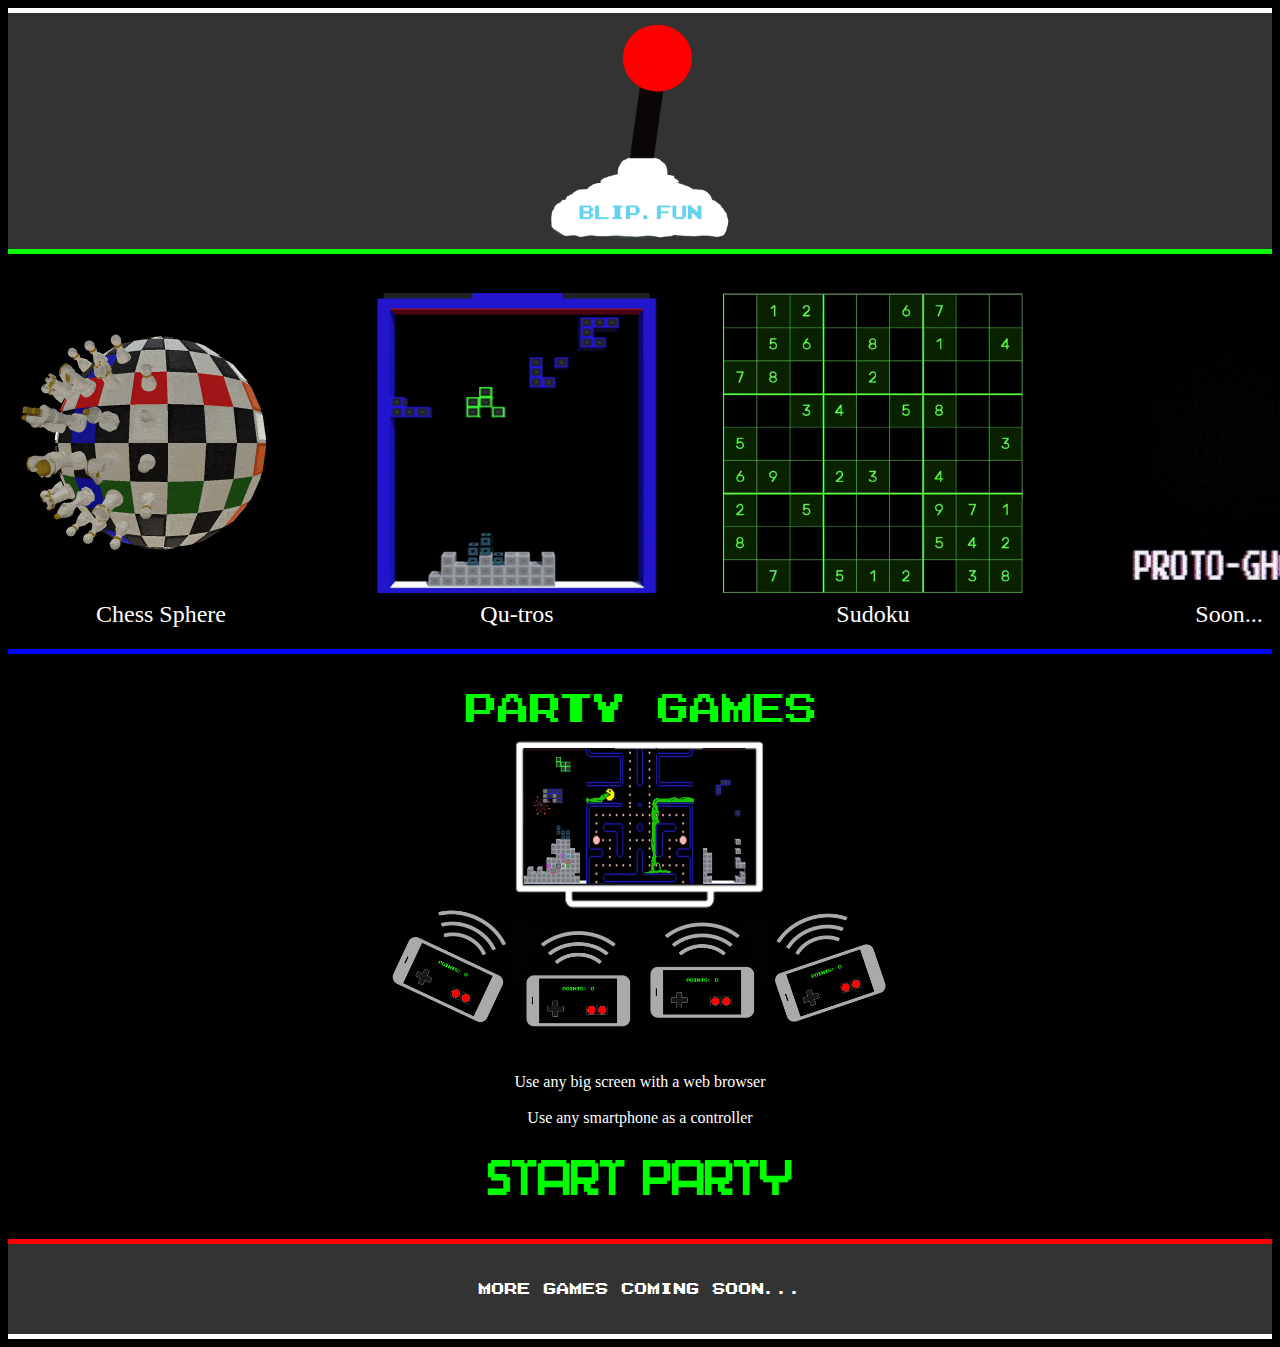
<file: index.html>
<!DOCTYPE html>
<html>

<head>
  <!-- Basic -->
  <meta charset="utf-8" />
  <meta http-equiv="X-UA-Compatible" content="IE=edge" />
  <!-- Mobile Metas -->
  <meta name="viewport" content="width=device-width, initial-scale=1, shrink-to-fit=no" />
  <!-- Site Metas -->
  <meta name="keywords" content="" />
  <meta name="description" content="" />
  <meta name="author" content="" />
  <title>Blip.Fun</title>
<link rel="stylesheet" href="styles.css">


<!-- Google tag (gtag.js) -->
<script async src="https://www.googletagmanager.com/gtag/js?id=G-VSBBD7L5G7"></script>
<script>
  window.dataLayer = window.dataLayer || [];
  function gtag(){dataLayer.push(arguments);}
  gtag('js', new Date());

  gtag('config', 'G-VSBBD7L5G7');
</script>

</head>


<body style= "background-color:#000000" vlink="#ffffff" alink="#ffffff" link="#ffffff";>
<div id=five style="background-color:#FFFFFF"></div>
<div style=" background-color:#333333"><center><img src="pix/logoclear.png" width= "200px";></center></div>
<div id=five style="background-color:#00FF00; width:100%"></div><br>

<div class="content">
<div class="one">
<center><table><tr>
<td><a href="ChessSphere.html"> <img src="pix/sphere.gif" style="width: 300px; height: 300px"></a></td>
<td><a style = color:#000000>011001</a></td>
<td><a href="Qutros.html"> <img src="pix/qutro.gif" style="width: 300px; height: 300px" ></a></td>
<td><a style = color:#000000>001010</a></td>
<td><a href="Sudoku.html"> <img src="pix/sudoku.gif" style="width: 300px; height: 300px" ></a></td>
<td><a style = color:#000000>100010</a></td>
<td><a> <img src="pix/protoghost.gif" style="width: 300px; height: 300px" ></a></td>
</tr>
<br><tr>
<td style="text-align: center"><a1 style="text-decoration:none" color:"#FFFFFF" href="ChessSphere.html">Chess Sphere</a></td>
<td><a style = color:#000000>100101</a></td>
<td style="text-align: center"><a1 style="text-decoration:none" color:"#FFFFFF" href="Qutros.html">Qu-tros</a></td>
<td><a style = color:#000000>110011</a></td>
<td style="text-align: center"><a1 style="text-decoration:none" color:"#FFFFFF" href="Sudoku.html">Sudoku</a></td>
<td><a style = color:#000000>010010</a></td>
<td style="text-align: center"><a1 style = color:#FFFFFF>Soon...</a></td>
</tr></table></center>
</div>

<div class="three">
<center><table><tr>
<td><a href="ChessSphere.html"> <img src="pix/sphere.gif" style="width: 150px; height: 150px" ></a></td>
<td><a style = color:#000000>0</a></td>
<td><a href="Qutros.html"> <img src="pix/qutro.gif" style="width: 150px; height: 150px" ></a></td>
</tr>
<tr>
<td style="text-align: center"><a1 style="text-decoration:none" color:"#FFFFFF" href="ChessSphere.html">Chess Sphere</a></td>
<td><a style = color:#000000>0</a></td>
<td style="text-align: center"><a1 style="text-decoration:none" color:"#FFFFFF" href="Qutros.html">Qu-tros</a></td>
</tr>
<tr><td><a style = color:#000000>010101</a></td></tr>
<tr>
<td><a href="Sudoku.html"> <img src="pix/sudoku.gif" style="width: 150px; height: 150px" ></a></td>
<td><a style = color:#000000>0</a></td>
<td><a> <img src="pix/protoghost.gif" style="width: 150px; height: 150px" ></a></td>
</tr>
<tr>
<td style="text-align: center"><a1 style="text-decoration:none" color:"#FFFFFF" href="Sudoku.html">Sudoku</a></td>
<td><a style = color:#000000>0</a></td>
<td style="text-align: center"><a1 style = color:#FFFFFF>Soon...</a></td>
</tr>
</table></center>
</div>
</div>

<br><div id=five style="background-color:#0000FF"></div><br>

<div class="content">
<br>
<center><a2 style = "color:#00FF00; font-size:40px">PARTY GAMES</a></center>

<div class="one"><center>
<a href="Party.html"><img src="pix/party.jpg" width= "40%";></a>
</center></div>
<div class="two"><center>
<a href="Party.html"><img src="pix/party.jpg" width= "90%";></a>
</center></div>
<div class="three"><center>
<a href="Party.html"><img src="pix/party.jpg" width= "95%";></a>
</center></div>
<br><br>

<center><a style = color:#FFFFFF>Use any big screen with a web browser</a></center><br>
<center><a style = color:#FFFFFF>Use any smartphone as a controller</a></center><br>
<br>

<center><a4><a href="Party.html" style = "text-decoration:none; color:#00FF00; font-size:40px;">START PARTY</a></a4></center>
</div>
<br>

<br><div id=five style="background-color:#FF0000"></div>

<div style=" background-color:#333333"><br><br><center>
<a2 style = color:#FFFFFF>More games coming soon...</a>
</center>
<br><br></div>

<div id=five style="background-color:#FFFFFF"></div>

<!--  -->

</body>
</html>
</file>
<file: styles.css>
#green {
        color: #00FF00;
      }
      #five {
        height: 5px;
      }

@media all and (min-width: 901px) {
a1 {font-size:24px;color: #FFFFFF;}
    .content .one{display:block;}
    .content .two{display:none;}
    .content .three{display:none;}

}

@media all and (max-width: 900px) {
a1 {font-size:24px;color: #FFFFFF;}
    .content .one{display:none;}
    .content .two{display:block;}
    .content .three{display:none;}

}

@media all and (max-width: 479px) {
a1 {font-size:24px;color: #FFFFFF;}
    .content .one{display:none;}
    .content .two{display:none;}
    .content .three{display:block;}

}

@font-face {
    font-family: "blips";
    src: url(fonts/zig.ttf) format("truetype");
}
@font-face {
    font-family: "bloops";
    src: url(fonts/ByteBounce.ttf) format("truetype");
}
@font-face {
    font-family: "bleeps";
    src: url(fonts/Play.otf) format("truetype");
}

a2{font-family: "blips", Verdana, Tahoma;}
a3{font-family: "bloops", Verdana, Tahoma;}
a4{font-family: "bleeps", Verdana, Tahoma;}
</file>
